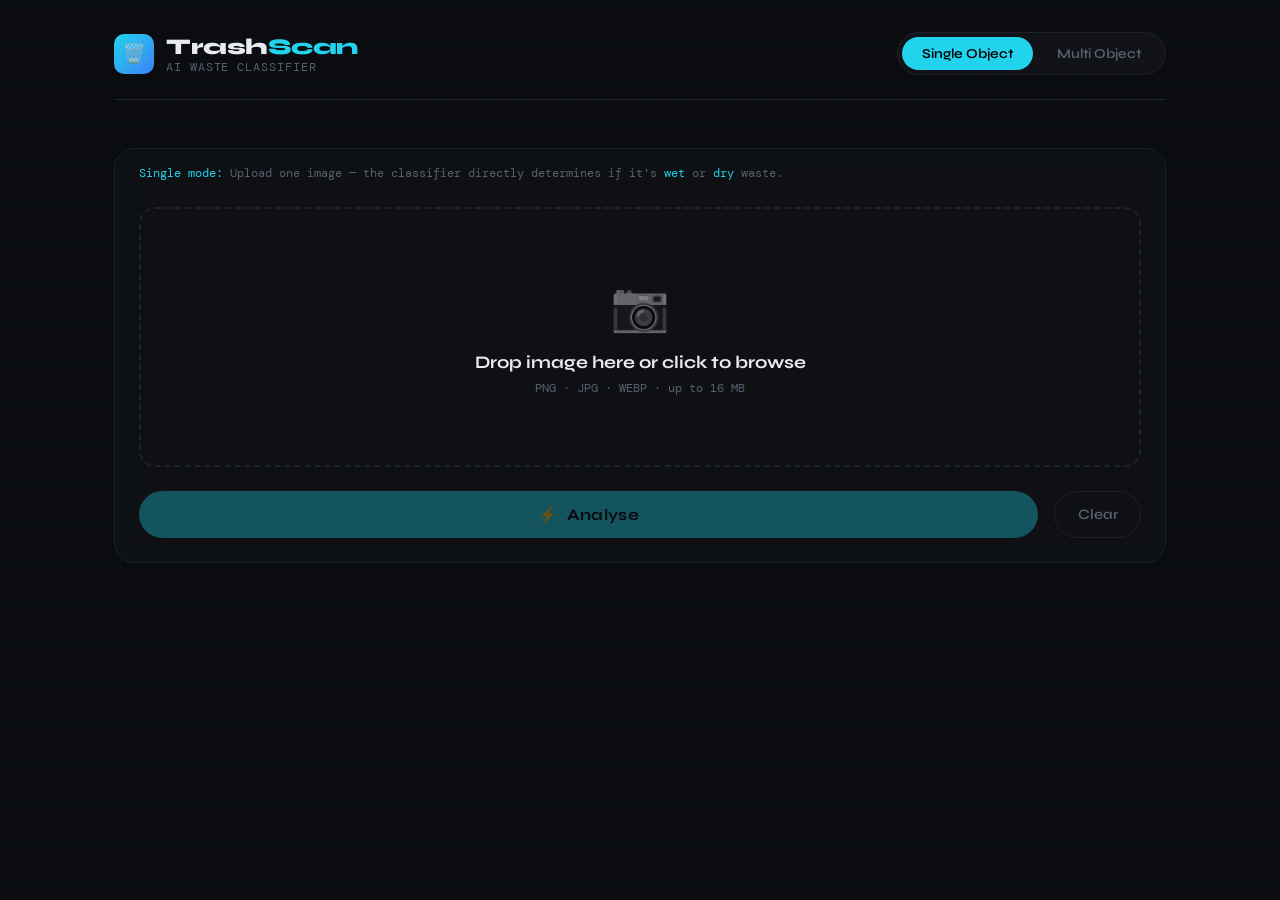
<file: web_app/templates/index1.html>
<!DOCTYPE html>
<html lang="en">

<head>
  <meta charset="UTF-8" />
  <meta name="viewport" content="width=device-width, initial-scale=1.0" />
  <title>TrashScan AI</title>
  <link rel="preconnect" href="https://fonts.googleapis.com">
  <link
    href="https://fonts.googleapis.com/css2?family=Syne:wght@400;600;700;800&family=DM+Mono:wght@400;500&display=swap"
    rel="stylesheet">
  <style>
    /* ── Reset & Vars ──────────────────────────────────────────────────────── */
    *,
    *::before,
    *::after {
      box-sizing: border-box;
      margin: 0;
      padding: 0;
    }

    :root {
      --bg: #0A0C0F;
      --surface: #111318;
      --border: #1E222A;
      --text: #E8EAF0;
      --muted: #5A6070;
      --wet: #3B82F6;
      --dry: #F97316;
      --accent: #22D3EE;
      --radius: 12px;
      --font-display: 'Syne', sans-serif;
      --font-mono: 'DM Mono', monospace;
    }

    html,
    body {
      height: 100%;
    }

    body {
      background: var(--bg);
      color: var(--text);
      font-family: var(--font-display);
      min-height: 100vh;
      overflow-x: hidden;
    }

    /* ── Grid noise overlay ─────────────────────────────────────────────────── */
    body::before {
      content: '';
      position: fixed;
      inset: 0;
      background-image:
        linear-gradient(rgba(34, 211, 238, .03) 1px, transparent 1px),
        linear-gradient(90deg, rgba(34, 211, 238, .03) 1px, transparent 1px);
      background-size: 40px 40px;
      pointer-events: none;
      z-index: 0;
    }

    /* ── Layout ─────────────────────────────────────────────────────────────── */
    .wrapper {
      position: relative;
      z-index: 1;
      max-width: 1100px;
      margin: 0 auto;
      padding: 2rem 1.5rem 4rem;
    }

    /* ── Header ─────────────────────────────────────────────────────────────── */
    header {
      display: flex;
      align-items: center;
      justify-content: space-between;
      margin-bottom: 3rem;
      padding-bottom: 1.5rem;
      border-bottom: 1px solid var(--border);
    }

    .logo {
      display: flex;
      align-items: center;
      gap: .75rem;
    }

    .logo-icon {
      width: 40px;
      height: 40px;
      background: linear-gradient(135deg, var(--accent), var(--wet));
      border-radius: 10px;
      display: flex;
      align-items: center;
      justify-content: center;
      font-size: 1.2rem;
    }

    .logo-text {
      font-size: 1.4rem;
      font-weight: 800;
      letter-spacing: -.02em;
    }

    .logo-text span {
      color: var(--accent);
    }

    .tagline {
      font-family: var(--font-mono);
      font-size: .72rem;
      color: var(--muted);
      letter-spacing: .08em;
      text-transform: uppercase;
    }

    /* ── Mode Toggle ─────────────────────────────────────────────────────────── */
    .mode-toggle {
      display: inline-flex;
      background: var(--surface);
      border: 1px solid var(--border);
      border-radius: 50px;
      padding: 4px;
      gap: 4px;
    }

    .mode-btn {
      padding: .5rem 1.25rem;
      border: none;
      outline: none;
      cursor: pointer;
      border-radius: 50px;
      font-family: var(--font-display);
      font-size: .85rem;
      font-weight: 600;
      background: transparent;
      color: var(--muted);
      transition: all .25s ease;
    }

    .mode-btn.active {
      background: var(--accent);
      color: #000;
    }

    /* ── Main card ───────────────────────────────────────────────────────────── */
    .card {
      backdrop-filter: blur(12px);
      background: rgba(17, 19, 24, 0.7);
      border: 1px solid var(--border);
      border-radius: 20px;
      overflow: hidden;
    }

    /* ── Upload zone ─────────────────────────────────────────────────────────── */
    .upload-zone {
      position: relative;
      display: flex;
      flex-direction: column;
      align-items: center;
      justify-content: center;
      min-height: 260px;
      padding: 2.5rem;
      border: 2px dashed var(--border);
      border-radius: 16px;
      margin: 1.5rem;
      cursor: pointer;
      transition: border-color .2s, background .2s;
      text-align: center;
    }

    .upload-zone:hover,
    .upload-zone.dragover {
      border-color: var(--accent);
      background: rgba(34, 211, 238, .04);
    }

    .upload-zone input[type="file"] {
      position: absolute;
      inset: 0;
      opacity: 0;
      cursor: pointer;
      width: 100%;
      height: 100%;
    }

    .upload-icon {
      font-size: 3rem;
      margin-bottom: 1rem;
      filter: grayscale(1) opacity(.5);
      transition: filter .2s;
    }

    .upload-zone:hover .upload-icon {
      filter: none;
    }

    .upload-title {
      font-size: 1.1rem;
      font-weight: 700;
      margin-bottom: .4rem;
    }

    .upload-sub {
      font-family: var(--font-mono);
      font-size: .75rem;
      color: var(--muted);
    }

    /* Preview inside upload zone */
    .preview-img {
      max-height: 220px;
      max-width: 100%;
      border-radius: 10px;
      object-fit: contain;
      display: none;
    }

    /* ── Analyse button ──────────────────────────────────────────────────────── */
    .btn-row {
      padding: 0 1.5rem 1.5rem;
      display: flex;
      gap: 1rem;
      align-items: center;
    }

    .btn-analyse {
      flex: 1;
      padding: .85rem 2rem;
      background: var(--accent);
      color: #000;
      border: none;
      outline: none;
      cursor: pointer;
      font-family: var(--font-display);
      font-size: 1rem;
      font-weight: 700;
      border-radius: 50px;
      letter-spacing: .02em;
      transition: opacity .2s, transform .1s;
      display: flex;
      align-items: center;
      justify-content: center;
      gap: .5rem;
    }

    .btn-analyse:hover {
      opacity: .85;
    }

    .btn-analyse:active {
      transform: scale(.98);
    }

    .btn-analyse:disabled {
      opacity: .35;
      cursor: not-allowed;
    }

    .btn-clear {
      padding: .85rem 1.4rem;
      background: transparent;
      border: 1px solid var(--border);
      color: var(--muted);
      cursor: pointer;
      font-family: var(--font-display);
      font-size: .9rem;
      font-weight: 600;
      border-radius: 50px;
      transition: border-color .2s, color .2s;
    }

    .btn-clear:hover {
      border-color: var(--text);
      color: var(--text);
    }

    /* ── Loader ──────────────────────────────────────────────────────────────── */
    .loader {
      display: none;
      flex-direction: column;
      align-items: center;
      gap: 1rem;
      padding: 3rem;
      text-align: center;
    }

    .loader.active {
      display: flex;
    }

    .spinner {
      width: 44px;
      height: 44px;
      border: 3px solid var(--border);
      border-top-color: var(--accent);
      border-radius: 50%;
      animation: spin .8s linear infinite;
    }

    @keyframes spin {
      to {
        transform: rotate(360deg);
      }
    }

    .loader-text {
      font-family: var(--font-mono);
      font-size: .8rem;
      color: var(--muted);
      letter-spacing: .06em;
    }

    /* ── Results ─────────────────────────────────────────────────────────────── */
    .results {
      display: none;
      padding: 1.5rem;
      animation: fadeUp .4s ease;
    }

    .results.active {
      display: block;
    }

    @keyframes fadeUp {
      from {
        opacity: 0;
        transform: translateY(12px);
      }

      to {
        opacity: 1;
        transform: translateY(0);
      }
    }

    .results-header {
      display: flex;
      align-items: center;
      justify-content: space-between;
      margin-bottom: 1.25rem;
    }

    .results-title {
      font-size: .72rem;
      font-weight: 600;
      letter-spacing: .12em;
      text-transform: uppercase;
      color: var(--muted);
    }

    .results-count {
      font-family: var(--font-mono);
      font-size: .75rem;
      background: var(--border);
      padding: .2rem .6rem;
      border-radius: 50px;
      color: var(--muted);
    }

    /* ── Single classify result ──────────────────────────────────────────────── */
    .cls-result {
      display: flex;
      align-items: center;
      gap: 1.5rem;
      background: var(--bg);
      border: 1px solid var(--border);
      border-radius: 14px;
      padding: 1.5rem;
    }

    .cls-badge {
      min-width: 90px;
      height: 90px;
      border-radius: 50%;
      display: flex;
      flex-direction: column;
      align-items: center;
      justify-content: center;
      font-size: 1.4rem;
      font-weight: 800;
      text-transform: uppercase;
      letter-spacing: .04em;
      flex-shrink: 0;
    }

    .cls-badge .badge-conf {
      font-size: .65rem;
      font-weight: 500;
      font-family: var(--font-mono);
      margin-top: 2px;
      opacity: .75;
    }

    .cls-breakdown {
      flex: 1;
    }

    .cls-breakdown-title {
      font-family: var(--font-mono);
      font-size: .7rem;
      color: var(--muted);
      letter-spacing: .08em;
      text-transform: uppercase;
      margin-bottom: .75rem;
    }

    .bar-row {
      display: flex;
      align-items: center;
      gap: .75rem;
      margin-bottom: .5rem;
    }

    .bar-label {
      font-family: var(--font-mono);
      font-size: .75rem;
      width: 60px;
      flex-shrink: 0;
      text-transform: capitalize;
    }

    .bar-track {
      flex: 1;
      height: 8px;
      background: var(--border);
      border-radius: 99px;
      overflow: hidden;
    }

    .bar-fill {
      height: 100%;
      border-radius: 99px;
      transition: width .5s ease;
    }

    .bar-pct {
      font-family: var(--font-mono);
      font-size: .7rem;
      color: var(--muted);
      width: 40px;
      text-align: right;
    }

    /* ── Detection results ───────────────────────────────────────────────────── */
    .det-grid {
      display: grid;
      grid-template-columns: 1fr 1fr;
      gap: 1.25rem;
    }

    @media (max-width: 640px) {
      .det-grid {
        grid-template-columns: 1fr;
      }
    }

    .annotated-wrap {
      grid-column: 1 / -1;
      border-radius: 14px;
      overflow: hidden;
      border: 1px solid var(--border);
      position: relative;
    }

    .annotated-wrap img {
      width: 100%;
      display: block;
    }

    .det-objects-title {
      grid-column: 1 / -1;
      font-family: var(--font-mono);
      font-size: .7rem;
      letter-spacing: .1em;
      text-transform: uppercase;
      color: var(--muted);
    }

    .det-card {
      background: var(--bg);
      border: 1px solid var(--border);
      border-radius: 12px;
      padding: 1rem;
      display: flex;
      gap: .85rem;
      align-items: flex-start;
      transition: border-color .2s;
      animation: fadeUp .3s ease both;
    }

    .det-card:hover {
      border-color: var(--muted);
    }

    .det-crop {
      width: 64px;
      height: 64px;
      flex-shrink: 0;
      border-radius: 8px;
      object-fit: cover;
      border: 2px solid var(--border);
    }

    .det-info {
      flex: 1;
      min-width: 0;
    }

    /* .det-obj-label {
      font-size: .8rem;
      font-weight: 700;
      text-transform: capitalize;
      margin-bottom: .2rem;
      white-space: nowrap;
      overflow: hidden;
      text-overflow: ellipsis;
    } */

    .det-cls-chip {
      display: inline-flex;
      align-items: center;
      gap: .3rem;
      font-family: var(--font-mono);
      font-size: .7rem;
      font-weight: 500;
      padding: .2rem .55rem;
      border-radius: 50px;
      text-transform: uppercase;
      letter-spacing: .06em;
      margin-bottom: .4rem;
    }

    .det-chip-dot {
      width: 6px;
      height: 6px;
      border-radius: 50%;
    }

    .det-confs {
      font-family: var(--font-mono);
      font-size: .65rem;
      color: var(--muted);
      line-height: 1.6;
    }

    /* ── Summary strip ───────────────────────────────────────────────────────── */
    .summary-strip {
      grid-column: 1 / -1;
      display: flex;
      gap: .75rem;
      flex-wrap: wrap;
      margin-top: .25rem;
    }

    .summary-pill {
      display: flex;
      align-items: center;
      gap: .4rem;
      font-family: var(--font-mono);
      font-size: .72rem;
      padding: .35rem .85rem;
      border-radius: 50px;
      border: 1px solid var(--border);
      color: var(--muted);
    }

    .summary-pill b {
      color: var(--text);
    }

    /* ── Error ───────────────────────────────────────────────────────────────── */
    .error-box {
      display: none;
      padding: 1rem 1.5rem;
      background: rgba(239, 68, 68, .08);
      border: 1px solid rgba(239, 68, 68, .3);
      border-radius: 10px;
      margin: 1rem 1.5rem;
      font-family: var(--font-mono);
      font-size: .8rem;
      color: #EF4444;
    }

    .error-box.active {
      display: block;
    }

    /* ── Mode description ────────────────────────────────────────────────────── */
    .mode-desc {
      padding: 1rem 1.5rem 0;
      font-family: var(--font-mono);
      font-size: .72rem;
      color: var(--muted);
      line-height: 1.6;
    }

    .mode-desc span {
      color: var(--accent);
    }
  </style>
</head>

<body>

  <div class="wrapper">

    <!-- Header -->
    <header>
      <div class="logo">
        <div class="logo-icon">🗑️</div>
        <div>
          <div class="logo-text">Trash<span>Scan</span></div>
          <div class="tagline">AI Waste Classifier</div>
        </div>
      </div>

      <!-- Mode Toggle -->
      <div class="mode-toggle">
        <button class="mode-btn active" id="btn-single" onclick="setMode('single')">
          Single Object
        </button>
        <button class="mode-btn" id="btn-multi" onclick="setMode('multi')">
          Multi Object
        </button>
      </div>
    </header>

    <!-- Main card -->
    <div class="card">

      <!-- Mode description -->
      <p class="mode-desc" id="mode-desc">
        <span>Single mode:</span> Upload one image — the classifier directly determines if it's <span>wet</span> or
        <span>dry</span> waste.
      </p>

      <!-- Upload zone -->
      <div class="upload-zone" id="upload-zone">
        <input type="file" id="file-input" accept="image/*" onchange="handleFile(this)" />
        <div id="upload-placeholder">
          <div class="upload-icon">📷</div>
          <div class="upload-title">Drop image here or click to browse</div>
          <div class="upload-sub">PNG · JPG · WEBP · up to 16 MB</div>
        </div>
        <img id="preview-img" class="preview-img" alt="preview" />
      </div>

      <!-- Error -->
      <div class="error-box" id="error-box"></div>

      <!-- Buttons -->
      <div class="btn-row">
        <button class="btn-analyse" id="btn-analyse" disabled onclick="analyse()">
          <span>⚡</span> Analyse
        </button>
        <button class="btn-clear" onclick="clearAll()">Clear</button>
      </div>

      <!-- Loader -->
      <div class="loader" id="loader">
        <div class="spinner"></div>
        <div class="loader-text" id="loader-text">Initialising model…</div>
      </div>

      <!-- Results -->
      <div class="results" id="results"></div>

    </div><!-- /card -->

  </div><!-- /wrapper -->

  <script>
    // ── State ─────────────────────────────────────────────────────────────────────
    let currentMode = 'single';
    let currentFile = null;

    // ── Mode switch ───────────────────────────────────────────────────────────────
    function setMode(mode) {
      currentMode = mode;
      document.getElementById('btn-single').classList.toggle('active', mode === 'single');
      document.getElementById('btn-multi').classList.toggle('active', mode === 'multi');

      const desc = document.getElementById('mode-desc');
      if (mode === 'single') {
        desc.innerHTML = '<span>Single mode:</span> Upload one image — the classifier directly determines if it\'s <span>wet</span> or <span>dry</span> waste.';
      } else {
        desc.innerHTML = '<span>Multi mode:</span> The detector finds every object, crops each one, then the classifier labels each crop as <span>wet</span> or <span>dry</span>.';
      }
      clearResults();
    }

    // ── File handling ─────────────────────────────────────────────────────────────
    function handleFile(input) {
      if (!input.files.length) return;
      currentFile = input.files[0];

      const reader = new FileReader();
      reader.onload = e => {
        const img = document.getElementById('preview-img');
        img.src = e.target.result;
        img.style.display = 'block';
        document.getElementById('upload-placeholder').style.display = 'none';
      };
      reader.readAsDataURL(currentFile);

      document.getElementById('btn-analyse').disabled = false;
      clearResults();
    }

    // Drag & drop
    const zone = document.getElementById('upload-zone');
    zone.addEventListener('dragover', e => { e.preventDefault(); zone.classList.add('dragover'); });
    zone.addEventListener('dragleave', () => zone.classList.remove('dragover'));
    zone.addEventListener('drop', e => {
      e.preventDefault(); zone.classList.remove('dragover');
      const file = e.dataTransfer.files[0];
      if (!file) return;
      currentFile = file;
      const fi = document.getElementById('file-input');
      const dt = new DataTransfer(); dt.items.add(file);
      fi.files = dt.files;
      handleFile(fi);
    });

    // ── Analyse ───────────────────────────────────────────────────────────────────
    async function analyse() {
      if (!currentFile) return;

      showLoader(true);
      clearResults();
      hideError();

      const fd = new FormData();
      fd.append('image', currentFile);

      const endpoint = currentMode === 'single' ? '/classify' : '/detect';

      try {
        const res = await fetch(endpoint, { method: 'POST', body: fd });
        const data = await res.json();

        if (data.error) { showError(data.error); return; }

        if (currentMode === 'single') renderClassify(data);
        else renderDetect(data);

      } catch (err) {
        showError('Network error: ' + err.message);
      } finally {
        showLoader(false);
      }
    }

    // ── Render: Single classify ───────────────────────────────────────────────────
    function renderClassify(data) {
      const color = data.color || '#888';
      const pct = Math.round(data.confidence * 100);

      const top5HTML = (data.top5 || []).map(item => {
        const barColor = item.label === 'wet' ? 'var(--wet)' : 'var(--dry)';
        const w = Math.round(item.confidence * 100);
        return `
      <div class="bar-row">
        <div class="bar-label">${item.label}</div>
        <div class="bar-track">
          <div class="bar-fill" style="width:${w}%;background:${barColor}"></div>
        </div>
        <div class="bar-pct">${w}%</div>
      </div>`;
      }).join('');

      document.getElementById('results').innerHTML = `
    <div class="results-header">
      <div class="results-title">Classification Result</div>
    </div>
    <div class="cls-result">
      <div class="cls-badge" style="background:${color}22;color:${color};border:2px solid ${color}44">
        ${data.label}
        <div class="badge-conf">${pct}%</div>
      </div>
      <div class="cls-breakdown">
        <div class="cls-breakdown-title">Confidence Breakdown</div>
        ${top5HTML}
      </div>
    </div>
  `;
      showResults();
    }

    // ── Render: Multi detect ──────────────────────────────────────────────────────
    function renderDetect(data) {
      const wetCount = data.detections.filter(d => d.cls_label === 'wet').length;
      const dryCount = data.detections.filter(d => d.cls_label === 'dry').length;

      const cardsHTML = data.detections.map((det, idx) => {
        const chipBg = det.cls_label === 'wet' ? 'rgba(59,130,246,.15)' : 'rgba(249,115,22,.15)';
        const chipCol = det.cls_label === 'wet' ? 'var(--wet)' : 'var(--dry)';
        return `
      <div class="det-card" style="animation-delay:${idx * 60}ms">
        <img class="det-crop" src="${det.crop_b64}" alt="crop ${det.id}" />
        <div class="det-info">
          <div class="det-cls-chip" style="background:${chipBg};color:${chipCol}">
            <span class="det-chip-dot" style="background:${chipCol}"></span>
            ${det.cls_label} waste
          </div>
          <div class="det-confs">
            Det conf: ${Math.round(det.det_conf * 100)}%<br>
            Cls conf: ${Math.round(det.cls_conf * 100)}%
          </div>
        </div>
      </div>`;
      }).join('');

      const noDetHTML = `
    <div style="grid-column:1/-1;text-align:center;padding:2rem;color:var(--muted);font-family:var(--font-mono);font-size:.8rem;">
      No objects detected. Try a clearer image.
    </div>`;

      document.getElementById('results').innerHTML = `
    <div class="results-header">
      <div class="results-title">Detection Results</div>
      <div class="results-count">${data.total} object${data.total !== 1 ? 's' : ''}</div>
    </div>

    <div class="det-grid">

      <div class="annotated-wrap">
        <img src="${data.annotated_image}" alt="annotated" />
      </div>

      ${data.total > 0 ? `
        <div class="summary-strip">
          <div class="summary-pill">
            <span style="color:var(--wet)">●</span> Wet: <b>${wetCount}</b>
          </div>
          <div class="summary-pill">
            <span style="color:var(--dry)">●</span> Dry: <b>${dryCount}</b>
          </div>
          <div class="summary-pill">Total: <b>${data.total}</b></div>
        </div>

        <div class="det-objects-title">Detected Objects</div>
        ${cardsHTML}
      ` : noDetHTML}

    </div>
  `;
      showResults();
    }

    // ── UI helpers ────────────────────────────────────────────────────────────────
    const loaderTexts = [
      'Loading model…', 'Running inference…', 'Analysing pixels…', 'Almost done…'
    ];
    let loaderInterval;

    function showLoader(show) {
      const el = document.getElementById('loader');
      el.classList.toggle('active', show);
      document.getElementById('btn-analyse').disabled = show;

      if (show) {
        let i = 0;
        document.getElementById('loader-text').textContent = loaderTexts[0];
        loaderInterval = setInterval(() => {
          i = (i + 1) % loaderTexts.length;
          document.getElementById('loader-text').textContent = loaderTexts[i];
        }, 1200);
      } else {
        clearInterval(loaderInterval);
      }
    }

    function showResults() {
      const el = document.getElementById('results');
      el.classList.add('active');
    }

    function clearResults() {
      const el = document.getElementById('results');
      el.classList.remove('active');
      el.innerHTML = '';
    }

    function showError(msg) {
      const el = document.getElementById('error-box');
      el.textContent = '⚠ ' + msg;
      el.classList.add('active');
    }

    function hideError() {
      document.getElementById('error-box').classList.remove('active');
    }

    function clearAll() {
      currentFile = null;
      document.getElementById('file-input').value = '';
      document.getElementById('preview-img').style.display = 'none';
      document.getElementById('upload-placeholder').style.display = 'block';
      document.getElementById('btn-analyse').disabled = true;
      clearResults();
      hideError();
    }
  </script>
</body>

</html>
</file>
